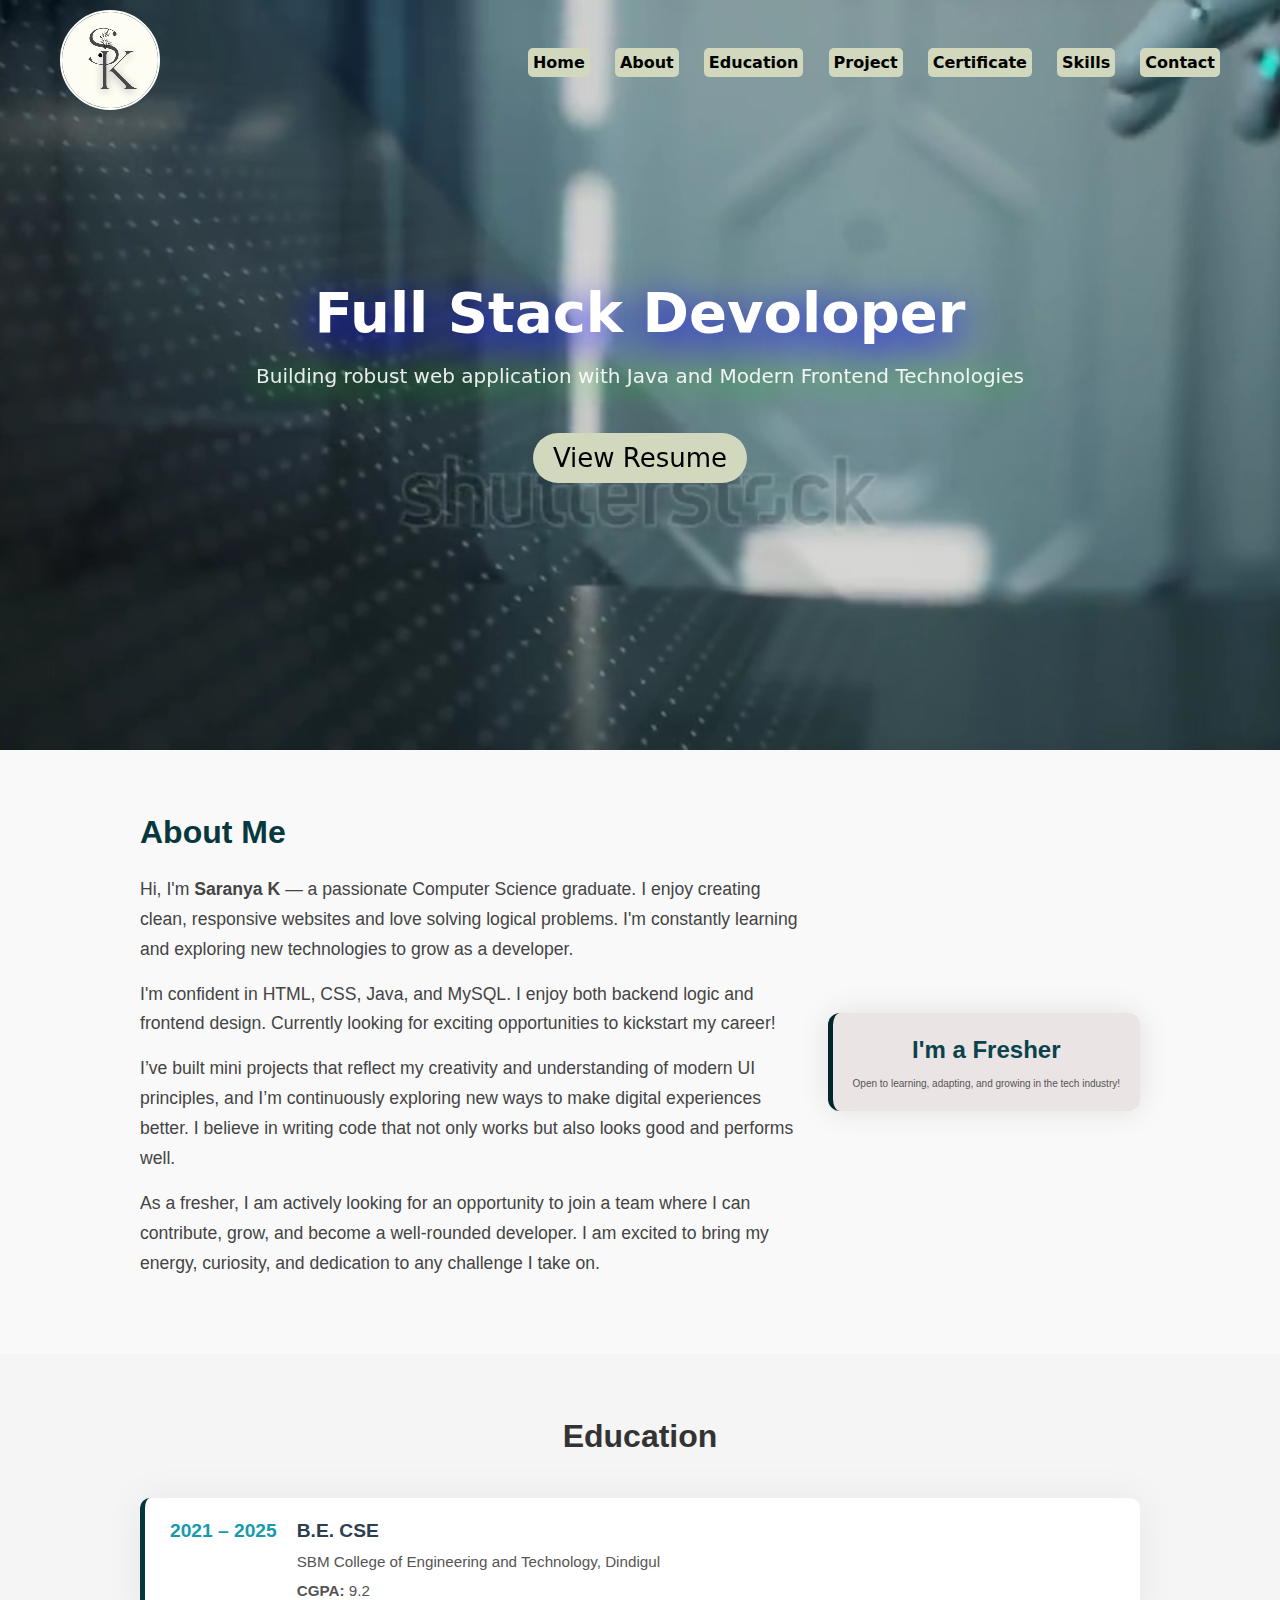
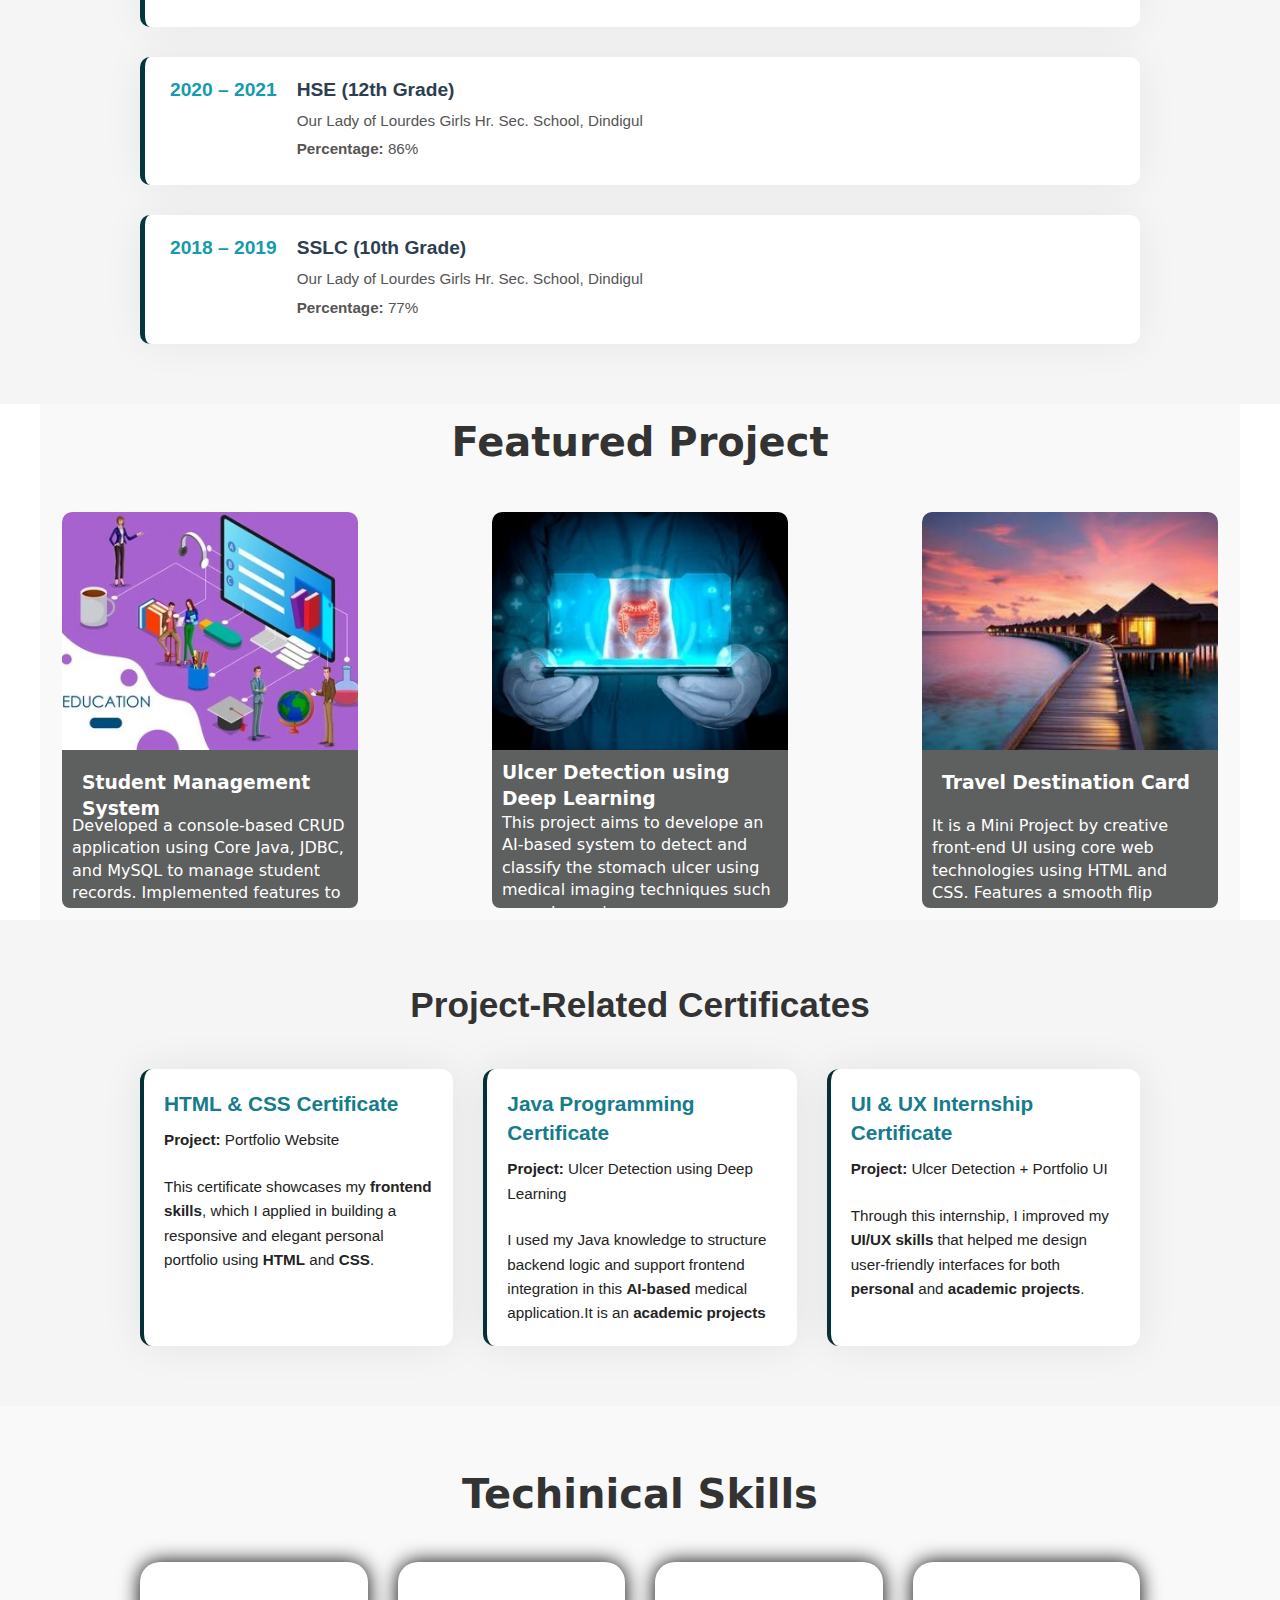
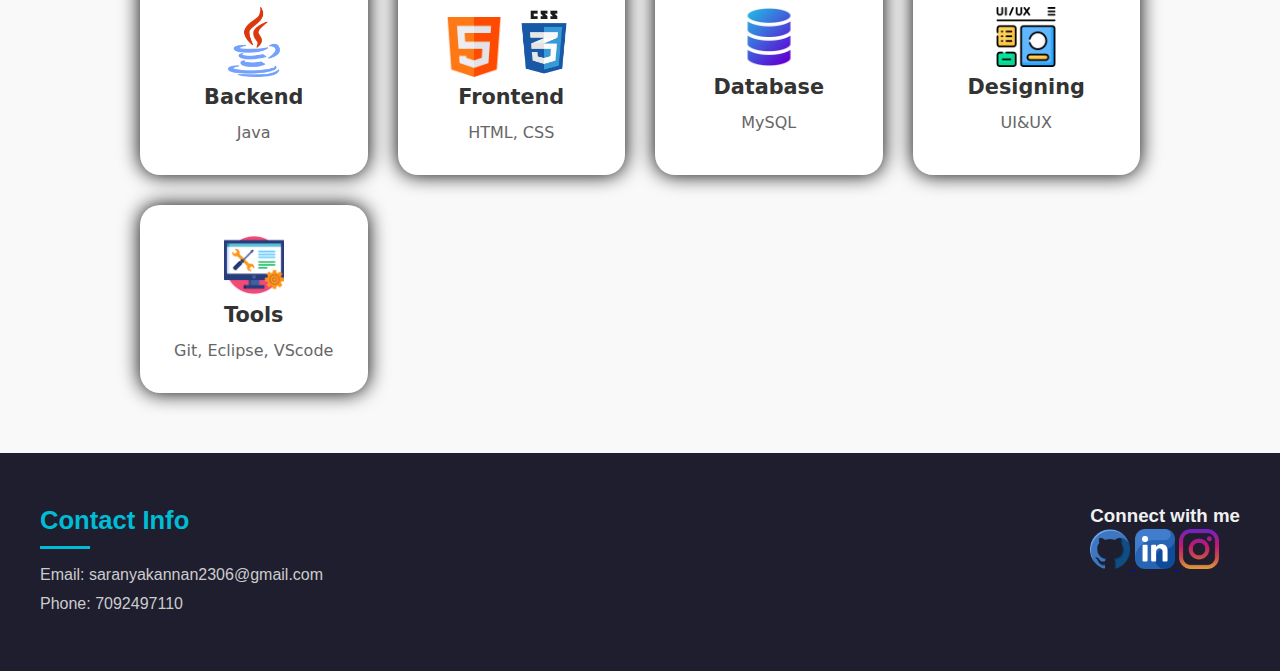
<file: index.html>
<!DOCTYPE html>
<html lang="en">
<head>
    <meta charset="UTF-8">
    <meta name="viewport" content="width=, initial-scale=1.0">
    <title>My Portfolio</title>
    <link rel="stylesheet" href="style.css">
</head>
<body>
    <header>
        <nav>
            <div class="logo">
                <video autoplay loop muted class="background_video" height="100px">
                    <source src="loga video.mp4" type="video/mp4">
                </video>
            </div>
            <div class="nav-links">
                <a href="#home">Home</a>
                <a href="#about">About</a>
                <a href="#education">Education</a>
                <a href="#project">Project</a>
                <a href="#certificates">Certificate</a>
                <a href="#skills">Skills</a>
                <a href="#contact">Contact</a>
            </div>
        </nav>
    </header>

    <section class="hero" id="home">
        <video autoplay loop muted class="background-video">
            <source src="video1.mp4" type="video/mp4">
        </video>
        <div class="hero-content">
            <h1>Full Stack Devoloper</h1>
            <p>
                Building robust web application with Java and Modern Frontend Technologies
            </p>
            <a href="saran resume.pdf" target="_blank" class="btn">View Resume</a>
        </div>
    </section>

    <section id="about">
  <div class="about-container">
    <div class="about-text">
      <h2>About Me</h2>
      <p>
        Hi, I'm <strong>Saranya K</strong> — a passionate Computer Science graduate. I enjoy creating clean, responsive websites and love solving logical problems. I'm constantly learning and exploring new technologies to grow as a developer.
      </p>
      <p>
        I'm confident in HTML, CSS, Java, and MySQL. I enjoy both backend logic and frontend design. Currently looking for exciting opportunities to kickstart my career!
      </p>
      <p>
      I’ve built mini projects that reflect my creativity and understanding of modern UI principles, and I’m continuously exploring new ways to make digital experiences better. I believe in writing code that not only works but also looks good and performs well.
      </p>
      <p>
        As a fresher, I am actively looking for an opportunity to join a team where I can contribute, grow, and become a well-rounded developer. I am excited to bring my energy, curiosity, and dedication to any challenge I take on.
     </p>
    </div>
    <div class="about-highlight">
  <h3>I'm a Fresher</h3>
  <p>Open to learning, adapting, and growing in the tech industry!</p>
</div>
  </div>
</section>

<section id="education">
  <h2>Education</h2>
  <div class="education-timeline">
    
    <div class="edu-item">
      <div class="edu-year">2021 – 2025</div>
      <div class="edu-content">
        <h3>B.E. CSE</h3>
        <p>SBM College of Engineering and Technology, Dindigul</p>
        <p><strong>CGPA:</strong> 9.2</p>
      </div>
    </div>

    <div class="edu-item">
      <div class="edu-year">2020 – 2021</div>
      <div class="edu-content">
        <h3>HSE (12th Grade)</h3>
        <p>Our Lady of Lourdes Girls Hr. Sec. School, Dindigul</p>
        <p><strong>Percentage:</strong> 86%</p>
      </div>
    </div>

    <div class="edu-item">
      <div class="edu-year">2018 – 2019</div>
      <div class="edu-content">
        <h3>SSLC (10th Grade)</h3>
        <p>Our Lady of Lourdes Girls Hr. Sec. School, Dindigul</p>
        <p><strong>Percentage:</strong> 77%</p>
      </div>
    </div>

  </div>
</section>

    <section class="project" id="project">
        <h2 class="section-title">Featured Project</h2>
        <div class="project-grid">
            </a>
           <a href="StudentManagementSystem-main/README.md" target="_blank" class="project-card">
            <img src="student img.jpg" alt="No img" class="project-img">
            <div class="project-content">
                <h3 class="project-content">Student Management System</h3>
                <p>
                    Developed a console-based CRUD application using Core Java, JDBC, and MySQL to manage student records.
                     Implemented features to add, update, delete, and view student data with permanent storage using a relational database. 
                </p>
            </div>
           </a>
            <a href="ulcer detection.html" target="_blank" class="project-card">
                <img src="ULCER.jpg" 
                alt="Ulcer Detection"
                class="project-img"
                />
                <div class="project-content">
                    <h3 class="project-title">Ulcer Detection using Deep Learning</h3>
                    <p>
                        This project aims to develope an AI-based system to detect and classify the stomach
                        ulcer using medical imaging techniques such as endoscopic.
                    </p>
                </div>
            </a>
           <a href="Dream destination/dream destination.html" target="_blank" class="project-card">
            <img src="maldives.jpg" alt="No img" class="project-img">
            <div class="project-content">
                <h3 class="project-content">Travel Destination Card</h3>
                <p>
                    It is a Mini Project by creative front-end UI using core web technologies using HTML and CSS. Features a smooth flip animation, responsive layout, 
                    and clean design to showcase destination info with a call-to-action.
                </p>
            </div>
           </a>
        </div>
    </section>

    <section id="certificates">
  <h2>Project-Related Certificates</h2>
  <div class="certificate-grid">

    <!-- Certificate 1 -->
    <a href="html certificate.pdf" target="_blank" class="certificate-card">
      <h3>HTML & CSS Certificate</h3>
      <p><strong>Project:</strong> Portfolio Website</p><br>
      <p>This certificate showcases my <strong>frontend skills</strong>, which I applied in building a responsive and elegant personal portfolio using <strong>HTML</strong> and <strong>CSS</strong>.</p>
    </a>

    <!-- Certificate 2 -->
    <a href="Java certificate.pdf" target="_blank" class="certificate-card">
      <h3>Java Programming Certificate</h3>
      <p><strong>Project:</strong> Ulcer Detection using Deep Learning</p><br>
      <p>I used my Java knowledge to structure backend logic and support frontend integration in this <strong>AI-based</strong> medical application.It is an <strong>academic projects</strong></p>
    </a>

    <!-- Certificate 3 -->
    <a href="intern.jpeg" target="_blank" class="certificate-card">
      <h3>UI & UX Internship Certificate</h3>
      <p><strong>Project:</strong> Ulcer Detection + Portfolio UI</p><br>
      <p>Through this internship, I improved my <strong>UI/UX skills</strong> that helped me design user-friendly interfaces for both <strong> personal</strong> and <strong>academic projects</strong>.</p>
    </a>

  </div>
</section>

    <section class="skills" id="skills">
        <div class="skill-container">
            <h2 class="section-title">Techinical Skills</h2>
            <div class="skills-grid">
                <div class="skill-item">
                    <i class="fa-brands fa-java"></i>
                    <img src="java.png" alt="no img" height="70px" width="70px">
                    <h3>Backend</h3>
                    <p>Java</p>
                </div>
                <div class="skill-item">
                    <i class="fas fa_code"></i>
                    <img src="html.png" alt="no img" height="60px" width="60px">
                    <img src="css3.png" alt="no img" height="70px" width="70px">
                     <h3>Frontend</h3>
                     <p>HTML, CSS</p>
                </div>
                <div class="skill-item">
                    <i class="fas fa_database"></i>
                    <img src="database.png" alt="no img" height="60px" width="60px">
                    <h3>Database</h3>
                    <p>MySQL</p>
                </div>
                <div class="skill-item">
                    <i class="fas fa_design"></i>
                    <img src="web-design.png" alt="no img" height="60px" width="60px">
                    <h3>Designing</h3>
                    <p>UI&UX</p>
                </div>
                <div class="skill-item">
                    <img src="tool.png" alt="no img" height="60px" width="60px">
                    <h3>Tools</h3>
                    <p>Git, Eclipse, VScode</p>
                </div>
            </div> 
        </div>
    </section>

    <section>
        <footer id="contact">
            <div class="footer-content">
                <div class="footer-section">
                    <h3>Contact Info</h3>
                    <p>Email: saranyakannan2306@gmail.com</p>
                    <p>Phone: 7092497110</p>
                </div>
                <div class="footer_section">
                    <h3>Connect with me</h3>
                    <div class="socail-link">
                        <a href="https://github.com/saranskk" target="_blank">
                            <i class="fab fa-github"></i>
                            <img src="github.png" alt="no img" height="40px" width="40px">
                        </a>
                        <a href="https://www.linkedin.com/in/saranya-k-240230357/" target="_blank">
                             <img src="linkedin.png" alt="no img" height="40px" width="40px">
                            <i class="fab fa-linkedin"></i>
                        </a>
                        <a href="https://www.instagram.com/sk4bu/?igsh=ZDNlY2NwOTd0enox&utm_source=ig_contact_invite" target="_blank">
                             <img src="instagram.png" alt="no img" height="40px" width="40px">
                           <i class="fab fa-instagram"></i> 
                        </a>
                    </div>
                </div>
            </div>
        </footer>
    </section>
</body>
</html>
</file>
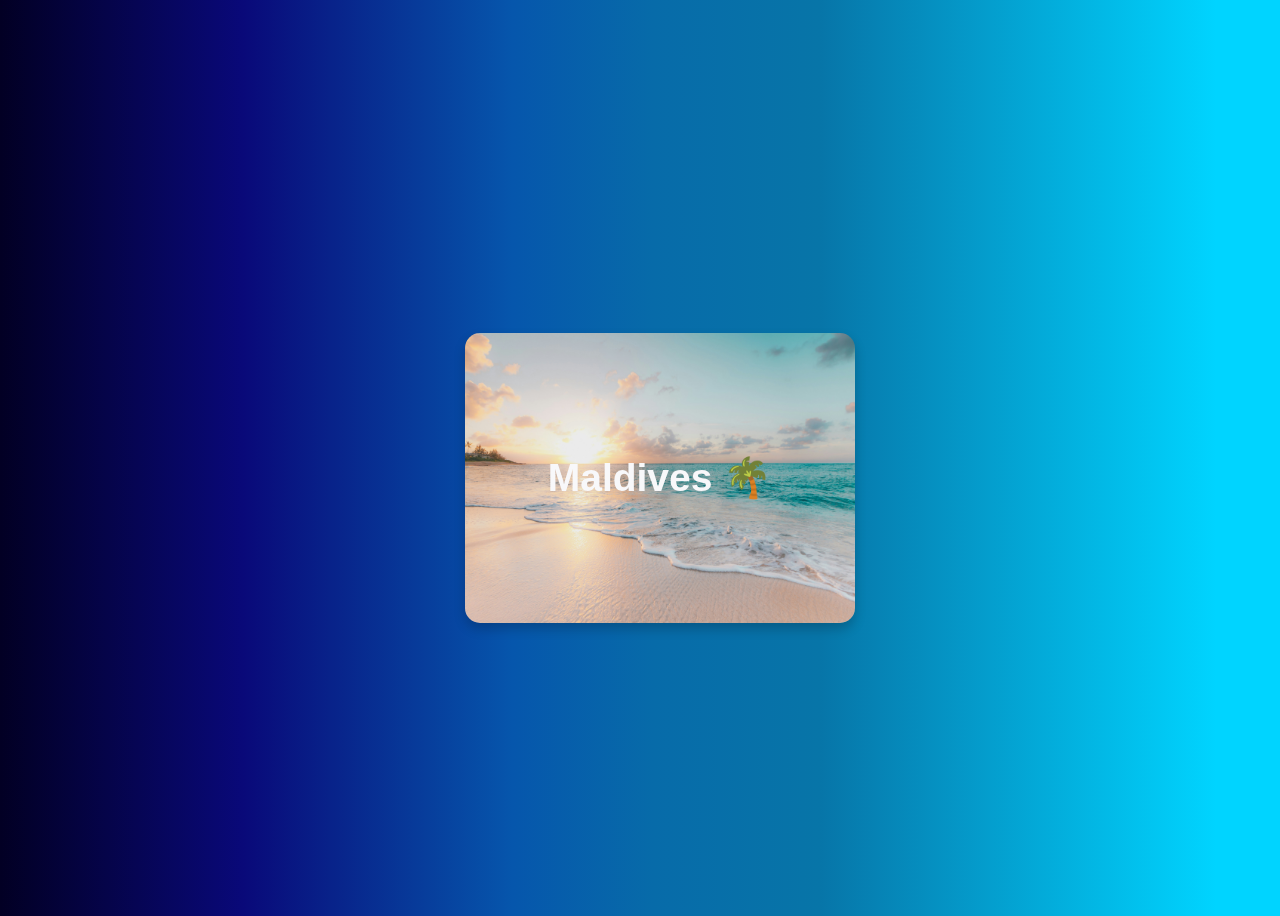
<file: Dream destination/dream destination.html>
<!DOCTYPE html>
<html lang="en">
<head>
    <meta charset="UTF-8">
    <meta name="viewport" content="width=device-width, initial-scale=1.0">
    <title>Travel Destination Card</title>
    <link rel="stylesheet" href="style style.css">
</head>
<body>
    <div class="card_container">
         <div class="card">

            <div class="frontcard">
                <h2>Maldives &#127796;</h2><br>
                
            </div>

            <div class="backcard">
                <div class="backcard-content">
                    <header>
                        <p class="name">Maldives</p>
                    </header>
                    <h1 class="title">Tropical Paradise</h1>
                    <p class="description">Enjoy white sandy beaches, crystal-clear lagoons, and overwater villas. Perfect for your next dream vacation!</p>
            
                    <div class="stars">⭐ ⭐ ⭐ ⭐ ⭐</div>
                    <br>
                    <a href="https://visitmaldives.com" target="_blank">
                        <button class="btn">Explore More</button>
                    </a>
                </div>
            </div>

         </div>
    </div>
</body>
</html>
</file>
<file: style.css>
*{
    box-sizing: border-box;
    margin: 0;
    padding: 0;
}

body{
    font-family: "product sans", system-ui, -apple-system, BlinkMacSystemFont, 'Segoe UI', Roboto, Oxygen, Ubuntu, Cantarell, 'Open Sans', 'Helvetica Neue', sans-serif;
    line-height: 1.4;
    color: black;
}

header{
    position: absolute;
    width: 100%;
    top: 0;
    z-index: 100;
    background-color: transparent; 
    
}


/* Navigation Links */

nav{
    max-width: 1200px;
    margin: 0 auto;
    display: flex;
    justify-content: space-between;
    align-items: center;
    padding: 10px 20px;

}

  .logo video {
    width: 100px;
    height: 100px;
    border-radius: 50%;
    object-fit: cover;
    border: 2px solid #fff;
  }

.nav-links a{
    
    color: black;
    text-decoration: none;
    margin-left: 20px;
    font-weight: 900;
    padding: 5px;
    position: relative;
    background-color: #D1D8BE;
    border-radius: 5px;
    transition: all 0.5s ease-in;
}

.nav-links a:hover{
    background-color: #547792;
    transition: all 0.5s ease-in;
    transform: scale(1.3);
}

.nav-links a::after{
    content: " ";
    position: absolute;
    width: 100%;
    height: 2px;
    background-color: #ECEFCA;
    left: 0;
    bottom: -5px;
    transform: scaleX(0);
    transition: transform 0.3s ease;
}

.nav-links a:hover::after{
    transform: scaleX(1);
}

.nav-links .logo{
    background: none
}

.hero{
    position: relative;
    min-height: 750px;
    width: 100%;
    overflow: hidden;
    display: flex;
    justify-content: center;
    align-items: center;
}

.background-video{
    position: absolute;
    top: 0;
    left: 0;
    width: 100%;
    height: 100%;
    object-fit: cover;
    z-index: 1;
}

.hero-content{
    position: relative;
    z-index: 1;
    text-align: center;
    color: white;
    padding: 20px;
}

.hero h1{
    font-size: 3.5rem;
    margin-bottom: 10px;
    font-weight: 700;
    text-shadow: 0 10px 40px blue;
}

.hero p{
    font-size: 20px;
    margin-bottom: 50px;
    font-weight: 400;
    color: rgba(255, 255, 255, 0.9);
    text-shadow: 2px 5px 30px rgb(0, 255, 21);
}

.btn{
    background-color: #D1D8BE;
    color: black;
    padding: 10px 20px;
    border: none;
    border-radius: 30px;
    text-decoration: none;
    font-size: 26px;
    transition: background-color 0.9s;
}

.btn:hover{
    background-color: #547792;
}

#about {
  padding: 60px 20px;
  background-color: #f9f9f9;
  font-family: 'Segoe UI', sans-serif;
}

.about-container {
  display: flex;
  flex-direction: column-reverse;
  align-items: center;
  gap: 30px;
  max-width: 1000px;
  margin: auto;
}

@media (min-width: 768px) {
  .about-container {
    flex-direction: row;
    justify-content: space-between;
  }
}

.about-text {
  flex: 1;
}

.about-text h2 {
  font-size: 2rem;
  color: #08373d;
  margin-bottom: 20px;
}

.about-text p {
  font-size: 1.1rem;
  font-weight: 400;
  color: #444;
  line-height: 1.7;
  margin-bottom: 15px;
}

.about-img img {
  width: 220px;
  height: 220px;
  border-radius: 50%;
  object-fit: cover;
  box-shadow: 0 4px 12px rgba(0, 0, 0, 0.2);
}

.about-highlight {
  background-color: #ebe4e4;
  border-left: 5px solid #01272c;
  border-radius: 12px;
  padding: 20px;
  margin-top: 20px;
  box-shadow: 0 0 30px rgba(0,0,0,0.1);
  text-align: center;
  transition: transform 0.3s ease, box-shadow 0.3s ease;
}

.about-highlight h3 {
  font-size: 1.5rem;
  color: #0a434b;
  margin-bottom: 10px;
}

.about-highlight p {
  font-size: 10px;
  font-weight: 400;
  color: #555;
}

.about-highlight:hover {
  transform: scale(1.05);
  box-shadow: 0 0 40px rgba(0,0,0,0.2);
}

#education {
  padding: 60px 20px;
  background-color: #f5f5f5;
  font-family: 'Segoe UI', sans-serif;
}

#education h2 {
  text-align: center;
  font-size: 2rem;
  color: #333;
  margin-bottom: 40px;
}

.education-timeline {
  max-width: 1000px;
  margin: auto;
  display: flex;
  flex-direction: column;
  gap: 30px;
}

/* Each item */
.edu-item {
  display: flex;
  align-items: flex-start;
  background-color: #fff;
  border-left: 5px solid #04373d;
  padding: 20px 25px;
  border-radius: 10px;
  box-shadow: 0 0 40px rgba(0, 0, 0, 0.06);
  transition: transform 0.4s ease, box-shadow 0.4s ease;
}

.edu-item:hover {
  transform: translatex(-8px);
  box-shadow: 0 0 40px rgba(0, 0, 0, 0.12);
}

/* Year box */
.edu-year {
  font-weight: bold;
  color: #149bad;
  font-size: 1.2rem;
  margin-right: 20px;
  min-width: 100px;
  text-align: center;
}

/* Content block */
.edu-content h3 {
  margin: 0 0 5px;
  font-size: 1.2rem;
  color: #2c3e50;
}

.edu-content p {
  margin: 4px 0;
  color: #555;
  font-size: 0.95rem;
  line-height: 1.6;
}

@media (max-width: 768px) {
  .edu-item {
    flex-direction: column;
    text-align: center;
  }

  .edu-year {
    margin-bottom: 10px;
  }
}


.project{
    padding: 10px 20px;
    max-width: 1200px;
    margin: 0 auto;
    background-color: #f9f9f9;;
}

.section-title{
    text-align: center;
    margin-bottom: 10px;
    font-size: 45px;
    color: white;
    z-index: 2px;
    font-weight: 700;
}

.project-grid{
    display: flex;
    flex-wrap: wrap;
    justify-content: space-between;
    gap: 20px;
}

.project-card{
    flex: 1 1 300px;
    max-width: 300px;
    height: 400px;
    position: relative;
    overflow: hidden;
    text-decoration: none;
    border-radius: 10px;
    transition: transform 0.3s ease, box-shadow 0.9 ease;
    border: 2px solid transparent;
    display: flex;
    flex-direction: column;
     transition: 1s ease;
}

.project-card:hover{
    transform: scale(1.05);
    transform: translateX(20px);
    box-shadow: 10px 15px 20px rgba(175, 192, 172, 0.8), 0 0 40px blue;
    transition: 1s ease;
}

.project-img{
    width: 100%;
    height: 60%;
    object-fit: cover;
    border-radius: 10px 10px 0 0;
}

.project-content{
    padding: 10px;
    color: white;
    height: 40%;
    background-color: rgb(94, 95, 95);
}

#certificates {
  background-color: whitesmoke;
  padding: 60px 20px;
  text-align: center;
  font-family: 'Segoe UI', sans-serif;
}

#certificates h2 {
  font-size: 2.2rem;
  margin-bottom: 40px;
  color: #333;
}

.certificate-grid {
  display: grid;
  gap: 30px;
  grid-template-columns: repeat(auto-fit, minmax(280px, 1fr));
  max-width: 1000px;
  margin: auto;
}

/* Certificate Card */
.certificate-card {
  background-color: #ffffff;
  border-left: 4px solid #053136;
  padding: 20px;
  border-radius: 12px;
  text-align: left;
  text-decoration: none;
  color: #2c3e50;
  box-shadow: 0 0 40px rgba(22, 22, 22, 0.08);
  transition: transform 0.3s ease-in-out, box-shadow 0.3s ease-in;
}

.certificate-card:hover {
  transform: translateY(-8px);
  box-shadow: 0 0 40px rgba(0,0,0,0.12);
}

.certificate-card h3 {
  font-size: 1.3rem;
  color: #157c8b;
  margin-bottom: 10px;
}

.certificate-card p {
  font-size: 0.95rem;
  color: #242323;
  line-height: 1.6;
}

.skills{
    background-color: #f9f9f9;;
    padding: 60px 20px;
    text-align: center;
}

.section-title{
    font-size: 2.5rem;
    color: #333;
    margin-bottom: 40px;
    font-weight: bold;
}

/* Skills grid layout */
.skills-grid {
    display: grid;
    grid-template-columns: repeat(auto-fit, minmax(200px, 1fr));
    gap: 30px;
    max-width: 1000px;
    margin: 0 auto;
}

/* Each skill card */
.skill-item {
    background-color: white;
    padding: 30px 20px;
    border-radius: 20px;
    box-shadow: 0 0 20px black;
    transition: transform 0.4s ease, box-shadow 0.4s ease;
    cursor: pointer;
}

.skill-item:hover {
    transform: translateY(-10px) scale(1.03);
    box-shadow: 0 0 20px black;
}


/* Icons inside cards */
.skill-item i {
    font-size: 3rem;
    color: #4a90e2;
    margin-bottom: 15px;
    display: block;
    transition: transform 0.7s ease-out, box-shadow 0.5s ease;
     box-shadow: 0 0 20px lightgray;
}

.skill-item:hover i {
    color: #007bff;
    transform: rotate(10deg);
}

/* Skill text */
.skill-item h3 {
    font-size: 1.3rem;
    color: #333;
    margin-bottom: 10px;
}

.skill-item p {
    font-size: 1rem;
    color: #666;
}

footer {
    background-color: #1e1e2f; /* Dark background */
    color: #f0f0f0;            /* Light text */
    padding: 50px 20px;
    font-family: 'Segoe UI', sans-serif;
}


.footer-content {
    display: flex;
    flex-direction: column;
    gap: 40px;
    justify-content: space-between;
    align-items: center;
    max-width: 1200px;
    margin: auto;
}
@media (min-width: 768px) {
    .footer-content {
        flex-direction: row;
        align-items: flex-start;
    }
}

.footer-section {
    flex: 1;
    min-width: 250px;
    text-align: center;
}
@media (min-width: 768px) {
    .footer-section {
        text-align: left;
    }
}

/* Section titles */
.footer-section h3 {
    font-size: 1.6rem;
    margin-bottom: 15px;
    color: #00bcd4;
    position: relative;
    justify-content: space-around;
    gap: 5px;
}

.footer-section h3::after {
    content: "";
    display: flex;
    width: 50px;
    height: 3px;
    background-color: #00bcd4;
    margin-top: 8px;
}

.footer-section p {
    font-size: 1rem;
    color: #cccccc;
    margin: 6px 0;
}

.social-links {
    margin-top: 10px;
    display: flex;
    align-items: center;
    gap: 50px; /* space between logos */
}

.social-links a {
    display: flex;
    align-items: center;
    justify-content: space-between;
    gap: 5px;
    width: 45px;
    height: 45px;
    background-color: #fff; /* or keep transparent */
    border-radius: 50%;
    text-decoration: none;
    transition: transform 0.3s ease, background-color 0.3s ease;
}
</file>
<file: Dream destination/style style.css>
body{
  background: #020024;
background: linear-gradient(90deg, rgba(2, 0, 36, 1) 0%, rgba(9, 9, 121, 1) 19%, rgba(6, 86, 172, 1) 40%, rgba(7, 107, 169, 1) 51%, rgba(7, 117, 168, 1) 64%, rgba(0, 212, 255, 1) 95%);
    display: flex;
    justify-content: center;
    align-items: center;
    height: 100vh;
    font-family: 'Segoe UI', Tahoma, Geneva, Verdana, sans-serif;
}

.card_container{
    perspective: 1000px;
    width: 350px;
    height: 250px;
    margin: 100px auto;
}

.card{
    width: 100%;
    height: 100%;
    position: relative;
    transition: transform 0.6s ease-in-out;
    transform-style: preserve-3d;
}

.card_container:hover .card{
    transform: rotateY(180deg)
}

.frontcard, .backcard{
    position: absolute;
    width: 100%;
    height: 100%;
    border-radius: 15px;
    backface-visibility: hidden;
    box-shadow: 0 6px 12px rgba(0,0,0,0.2);
    padding: 20px;
    overflow: hidden;
}

.frontcard{
    background-image: url(photo-1507525428034-b723cf961d3e.jpg);
     background-size: cover;
  background-position: center;
  color: rgb(248, 248, 250);
  display: flex;
  justify-content: center;
  align-items: center;
  font-size: 26px;
  font-weight: bold;
  
}

.backcard{
     background: radial-gradient(circle at top left, #ffffff, #ccf5f5);
     transform: rotateY(180deg);
     display: flex;
     flex-direction: column;
     justify-content: space-between;
     padding: 20px;
   border: 5px ridge rgba(67, 91, 224, 100)
  /* background: linear-gradient(90deg, #833ab4, #fd1d1d, #fcb045);
   background-size: 300% 300%;
   animation: flow-border 3s linear infinite;*/
   
}

.backcard-content .name{
    font-size: 18px;
    font-weight: bold;
    color: #00796b;
}

.backcard-content .title{
    font-size: 20px;
    margin: 10px 0;
    color: #004d40;
}

.backcard-content .description{
    font-size: 14px;
    margin: 10px 0;

}

.stars{
    font-size: 18px;
    color: gold;
    margin-border: 10px;
}

.btn{
    background: #00796b;
  color: white;
  border: none;
  padding: 10px 15px;
  border-radius: 8px;
  cursor: pointer;
  transition: transform 0.3s ease;
}

.btn:hover{
    transform: scale(1.05);
    background: #004d40;
}
</file>
